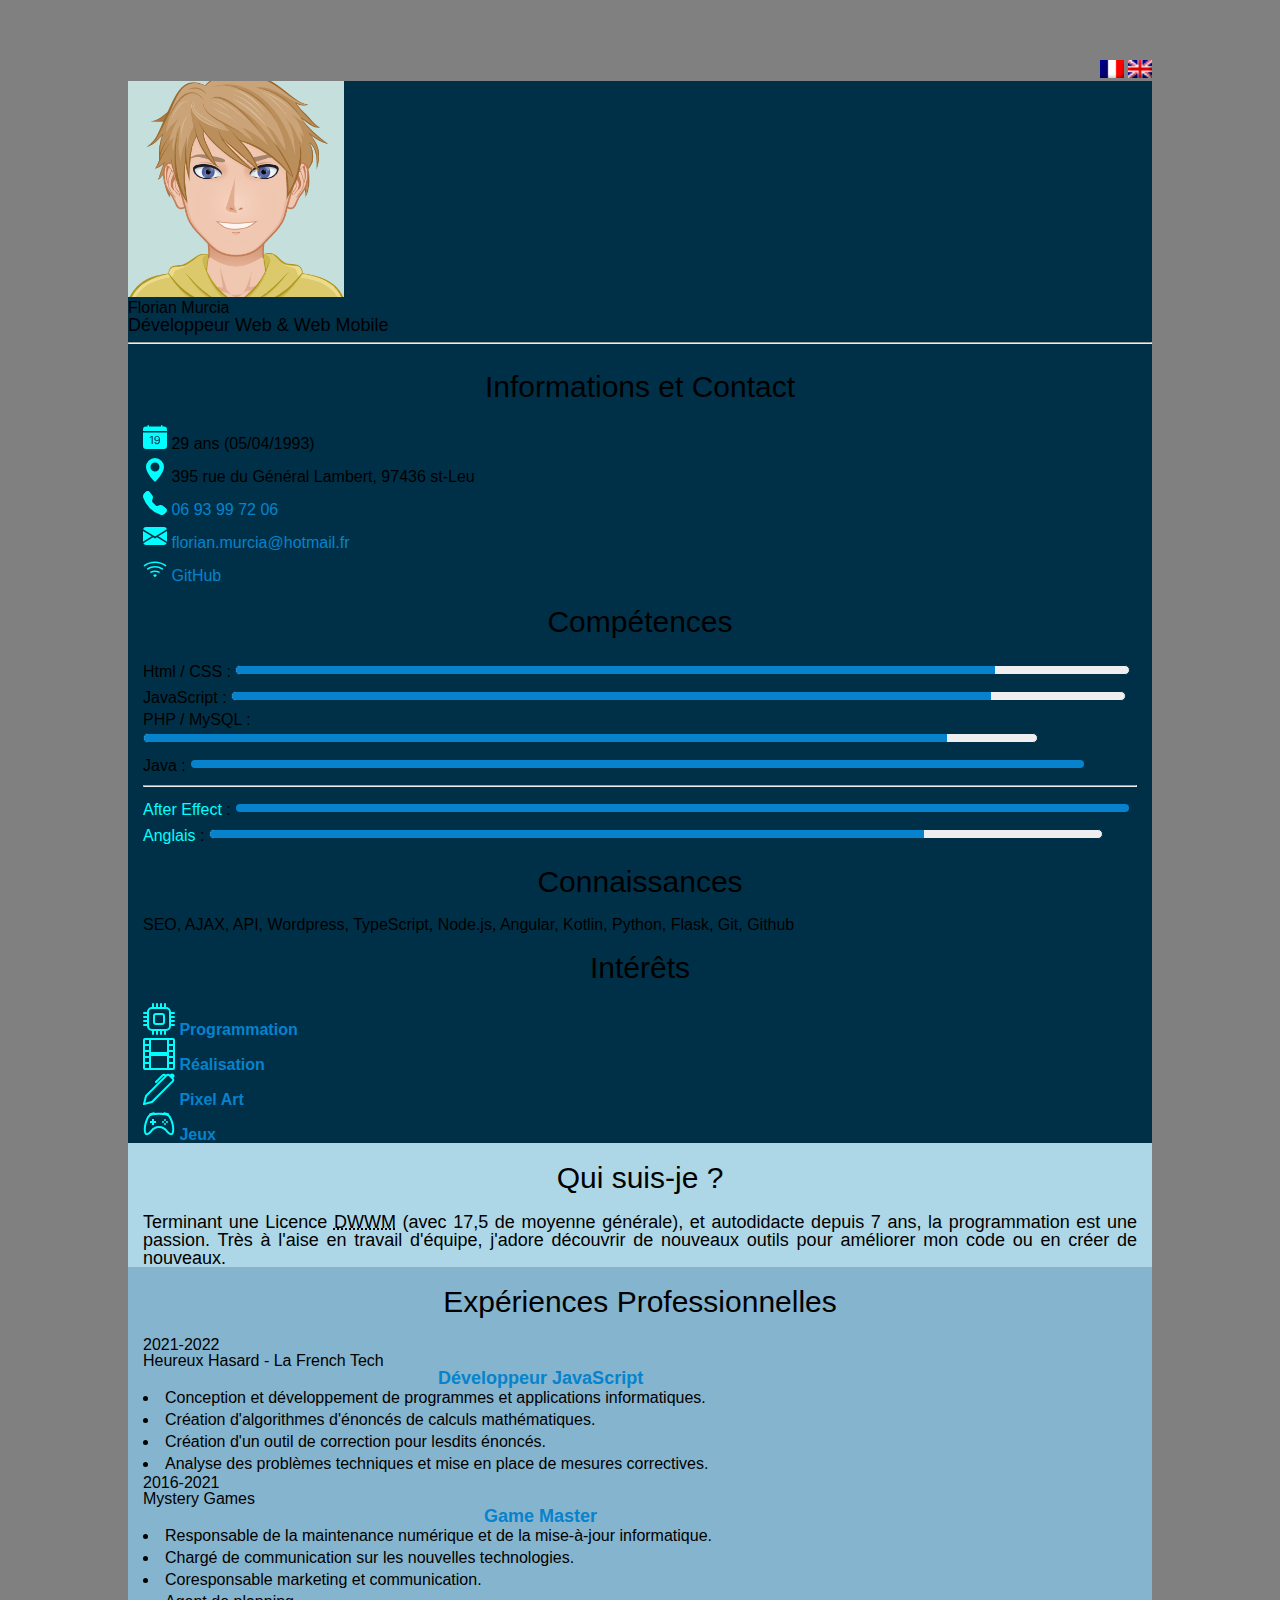
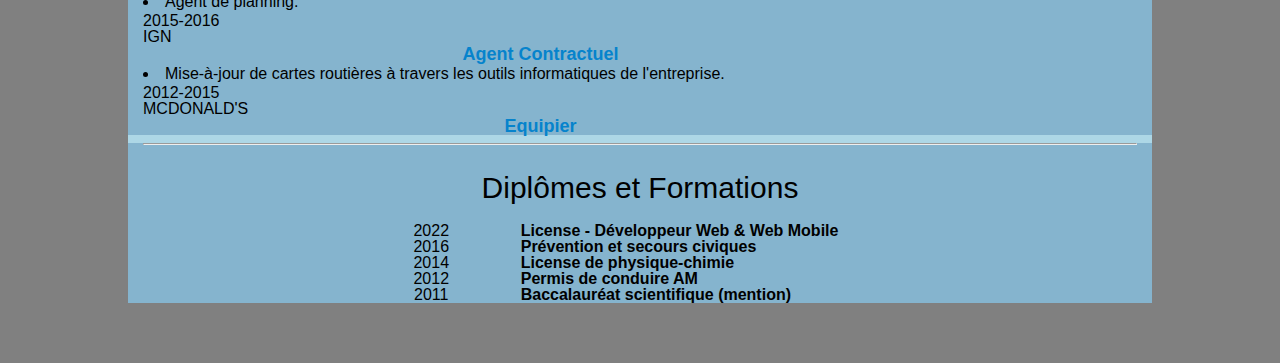
<file: index.html>
<!DOCTYPE html>
<html lang="fr">
    <head>
        <meta charset="UTF-8">
        <meta name="authors" content="Florian Murcia">
        <meta name="description" content="Programmeur JAVA depuis 7 ans et Licencié en Développement Web, je conçois des sites internet au Design Responsive avec HTML, CSS, Bootstrap, Wordpress ... Retrouvez mon parcours sur cette page.">
        <meta name="keyword" content="Florian Murcia, CV, programmation, développement, développeur web, web mobile, design, responsive, html, css, javascript, php, sql, mysql, java, bootstrap, seo, wordpress">

        <!-- force Internet Explorer à utiliser Microsoft Edge -->
        <meta http-equiv="X-UA-Compatible" content="IE=edge">
        <!-- l'affichage sur téléphone devient responsive -->
        <meta name="viewport" content="width=device-width, initial-scale=1">

        <!-- reset de style -->
        <link rel="stylesheet" href="reset.css">
        <!-- Bootstrap CSS -->
        <link href="https://cdn.jsdelivr.net/npm/bootstrap@5.1.3/dist/css/bootstrap.min.css" rel="stylesheet" integrity="sha384-1BmE4kWBq78iYhFldvKuhfTAU6auU8tT94WrHftjDbrCEXSU1oBoqyl2QvZ6jIW3" crossorigin="anonymous">
        <!-- style du site -->
        <link rel="stylesheet" href="style.css" media="screen">

        <title>CV de Florian Murcia - Développeur Web</title>
    </head>
    <body>
        <nav class="pb-1">
            <div class="text-right">
                <a href="index.html">                
                    <img src="img/fr.png" alt="fr" width="24" height="18">
                </a>
                <a href="html/eng.html">
                    <img src="img/eng.png" alt="eng" width="24" height="18">
                </a>
            </div> 
        </nav>

        <main class="container-fluid">
            <div class="row">

                <!-- colonne de gauche -->

                <div class="col-12 col-lg-4 p-3 bg-dark-blue text-white pb-3">

                    <!-- photo et titre -->

                    <header class="text-center">
                        <img class="rounded-circle" src="img/avatar.png" alt="avatar de Florian Murcia" width="216" height="216">
                        <h1 class="pt-1">Florian Murcia</h1>
                        <p><strong>Développeur Web & Web Mobile</strong></p>
                    </header>

                    <hr>

                    <!-- contact -->

                    <section class="contact">
                        <h2>Informations et Contact</h2>
                        <address>
                            <ul>
                                <li>
                                    <img src="img/svg/calendar-date-fill.svg" alt="date de naissance" width="24" height="24">
                                    <span class="px-3">29 ans (<time datetime="1993-04-05">05/04/1993</time>)</span>
                                </li>
                                <li>
                                    <img src="img/svg/geo-alt-fill.svg" alt="adresse" width="24" height="24">
                                    <span class="px-3">395 rue du Général Lambert, 97436 st-Leu</span>
                                </li>
                                <li>
                                    <img src="img/svg/telephone-fill.svg" alt="téléphone" width="24" height="24">
                                    <span class="px-3"><a href="tel:+262693997206">06 93 99 72 06</a></span>
                                </li>
                                <li>
                                    <img src="img/svg/envelope-fill.svg" alt="email" width="24" height="24">
                                    <span class="px-3"><a href="mailto:florian.murcia@hotmail.fr">florian.murcia@hotmail.fr</a></span>
                                </li>
                                <li>
                                    <img src="img/svg/wifi.svg" alt="github" width="24" height="24">
                                    <span class="px-3"><a href="https://github.com/sunsigne?tab=repositories" target="_blank">GitHub</a></span>
                                </li>
                            </ul>
                        </address>
                    </section>

                    <!-- compétences -->

                    <section class="skill">
                        <h2>Compétences</h2>
                        <ul>
                            <li class="row">
                                <span class="col-6 col-xl-5"><strong>Html / CSS</strong> :</span>
                                <meter class="col-6 col-xl-7" value="0.85">85%</meter>
                            </li>
                            <li class="row">
                                <span class="col-6 col-xl-5"><strong>JavaScript</strong> :</span>
                                <meter class="col-6 col-xl-7" value="0.85">85%</meter>
                            </li>
                            <li class="row">
                                <span class="col-6 col-xl-5"><strong>PHP / MySQL</strong> :</span>
                                <meter class="col-6 col-xl-7" value="0.90">90%</meter>
                            </li>
                            <li class="row">
                                <span class="col-6 col-xl-5"><strong>Java</strong> :</span>
                                <meter class="col-6 col-xl-7" value="1.00">100%</meter>
                            </li>
                            <hr>
                            <li class="row">
                                <span class="col-6 col-xl-5"><strong class="cyan">After Effect</strong> :</span>
                                <meter class="col-6 col-xl-7" value="1.00">100%</meter>
                            </li>
                            <li class="row">
                                <span class="col-6 col-xl-5"><strong class="cyan">Anglais</strong> :</span>
                                <meter class="col-6 col-xl-7" value="0.80">80%</meter>
                            </li>
                        </ul> 
                    </section>

                     <!-- connaissances -->

                    <section class="knowledge">
                        <h2>Connaissances</h2>
                        <small class="text-center">SEO, AJAX, API, Wordpress, TypeScript, Node.js, Angular, Kotlin, Python, Flask, Git, Github</small>
                    </section>                    

                    <!-- intérêts -->

                    <section class="interet">
                        <h2>Intérêts</h2>
                        <div class="row bold">
                            <div class="col-12 col-md-7">
                                <div class="pb-2">
                                    <a href="https://www.youtube.com/playlist?list=PLYWafroUWU5WBsc9tp0XrskMB_RHkC76I" target="_blank">
                                        <img src="img/svg/cpu.svg" alt="programmation" width="32" height="32">
                                        Programmation
                                    </a>
                                </div>
                                <div class="pb-2">
                                    <a href="https://www.youtube.com/playlist?list=PLYWafroUWU5Uo09-DhlSAKg3RwUxfJz52" target="_blank">
                                        <img src="img/svg/film.svg" alt="réalisation" width="32" height="32">
                                        Réalisation
                                    </a>
                                </div>
                            </div>

                            <div class="col-12 col-md-5">
                                <div class="pb-2">
                                    <a href="https://pbs.twimg.com/media/Facis4WX0AAo6S4?format=png&name=small" target="_blank">
                                        <img src="img/svg/pen.svg" alt="pixel Art" width="32" height="32">
                                        Pixel Art
                                    </a>
                                </div>
                                <div class="pb-2">
                                    <a href="https://www.youtube.com/playlist?list=PLYWafroUWU5V25ie9wy8NzFz3AwhMrZrT" target="_blank">
                                        <img src="img/svg/controller.svg" alt="jeux Vidéo" width="32" height="32">
                                        Jeux
                                    </a>
                                </div>
                            </div>
                        </div>
                    </section>
                </div>

                <!-- colonne de droite -->

                <div class="col-12 col-lg-8 bg-light-blue py-3">

                    <!-- profil -->

                    <section class="about pb-4">
                        <h2 class="h1">Qui suis-je ?</h2>
                        <p>
                        Terminant une Licence <abbr data-bs-toggle="tooltip" data-bs-placement="bottom" title="Développeur Web & Web Mobile">DWWM</abbr> (avec 17,5 de moyenne générale), et autodidacte depuis 7 ans, <strong>la programmation est une passion</strong>. Très à l'aise en travail d'équipe, j'adore découvrir de nouveaux outils pour améliorer mon code ou en créer de nouveaux.
                        </p>
                    </section>

                    <!-- expériences -->

                    <section class="experience bg-blue pb-3">
                        <h2 class="h1">Expériences Professionnelles</h2>

                        <div class="row pt-4">
                            <div class="job-tel col-12 col-md-2">
                               2021-2022<br>
                               Heureux Hasard - La French Tech<br>
                            </div>

                            <div class="col-12 col-md-10">
                                <h3 class="job">Développeur JavaScript</h3>
                                <ul class="visible-list">
                                    <li>Conception et <strong>développement de programmes et applications informatiques</strong>.</li>
                                    <li>Création d'algorithmes d'énoncés de calculs mathématiques.</li>
                                    <li>Création d'un outil de correction pour lesdits énoncés.</li>
                                    <li><strong>Analyse des problèmes techniques</strong> et mise en place de mesures correctives.</li>
                                </ul>
                            </div>
                        </div>

                        <div class="row pt-5">
                            <div class="job-tel col-12 col-md-2">
                               2016-2021<br>
                               Mystery Games<br>
                            </div>

                            <div class="col-12 col-md-10">
                                <h3 class="job">Game Master</h3>
                                <ul class="visible-list">
                                    <li>Responsable de la <strong>maintenance numérique et de la mise-à-jour informatique</strong>.</li>
                                    <li>Chargé de communication sur les nouvelles technologies.</li>
                                    <li>Coresponsable marketing et communication.</li>
                                    <li>Agent de planning.</li>
                                </ul>
                            </div>
                        </div>

                        <div class="row pt-5">
                            <div class="job-tel col-12 col-md-2">
                               2015-2016<br>
                               IGN<br>
                            </div>

                            <div class="col-12 col-md-10">
                                <h3 class="job">Agent Contractuel</h3>
                                <ul class="visible-list">
                                    <li>Mise-à-jour de cartes routières à travers les <strong>outils informatiques</strong> de l'entreprise.</li>
                                </ul>
                            </div>
                        </div>

                        <div class="row pt-4">
                            <div class="job-tel col-12 col-md-2">
                               2012-2015<br>
                               MCDONALD'S<br>
                            </div>

                            <div class="col-12 col-md-10">
                                <h3 class="job">Equipier</h3>
                            </div>
                        </div>
                    </section>
  
                    <!-- diplômes -->

                    <section class="diplome bg-blue pb-5">
                        <hr>
                        <h2 class="h1 pb-4">Diplômes et Formations</h2>
                        <dl>
                            <dt><time datetime="2016">2022</time></dt>
                            <dd>License - <em>Développeur Web & Web Mobile</em></dd>

                            <dt><time datetime="2016">2016</time></dt>
                            <dd>Prévention et secours civiques</dd>

                            <dt><time datetime="2014">2014</time></dt>
                            <dd>License de physique-chimie</dd>

                            <dt><time datetime="2012">2012</time></dt>
                            <dd>Permis de conduire AM</dd>

                            <dt><time datetime="2011">2011</time></dt>
                            <dd>Baccalauréat scientifique (mention)</dd>
                        </dl>
                    </section>
                </div>
            </div>
        </main>     

    <!-- footer -->

        <footer>
        </footer>
        
        <!-- Bootstrap Bundle with Popper -->
        <script src="https://cdn.jsdelivr.net/npm/bootstrap@5.1.3/dist/js/bootstrap.bundle.min.js" integrity="sha384-ka7Sk0Gln4gmtz2MlQnikT1wXgYsOg+OMhuP+IlRH9sENBO0LRn5q+8nbTov4+1p" crossorigin="anonymous"></script>
        <!-- script du site -->
        <script src="script.js"></script>              
    </body>
</html>
</file>
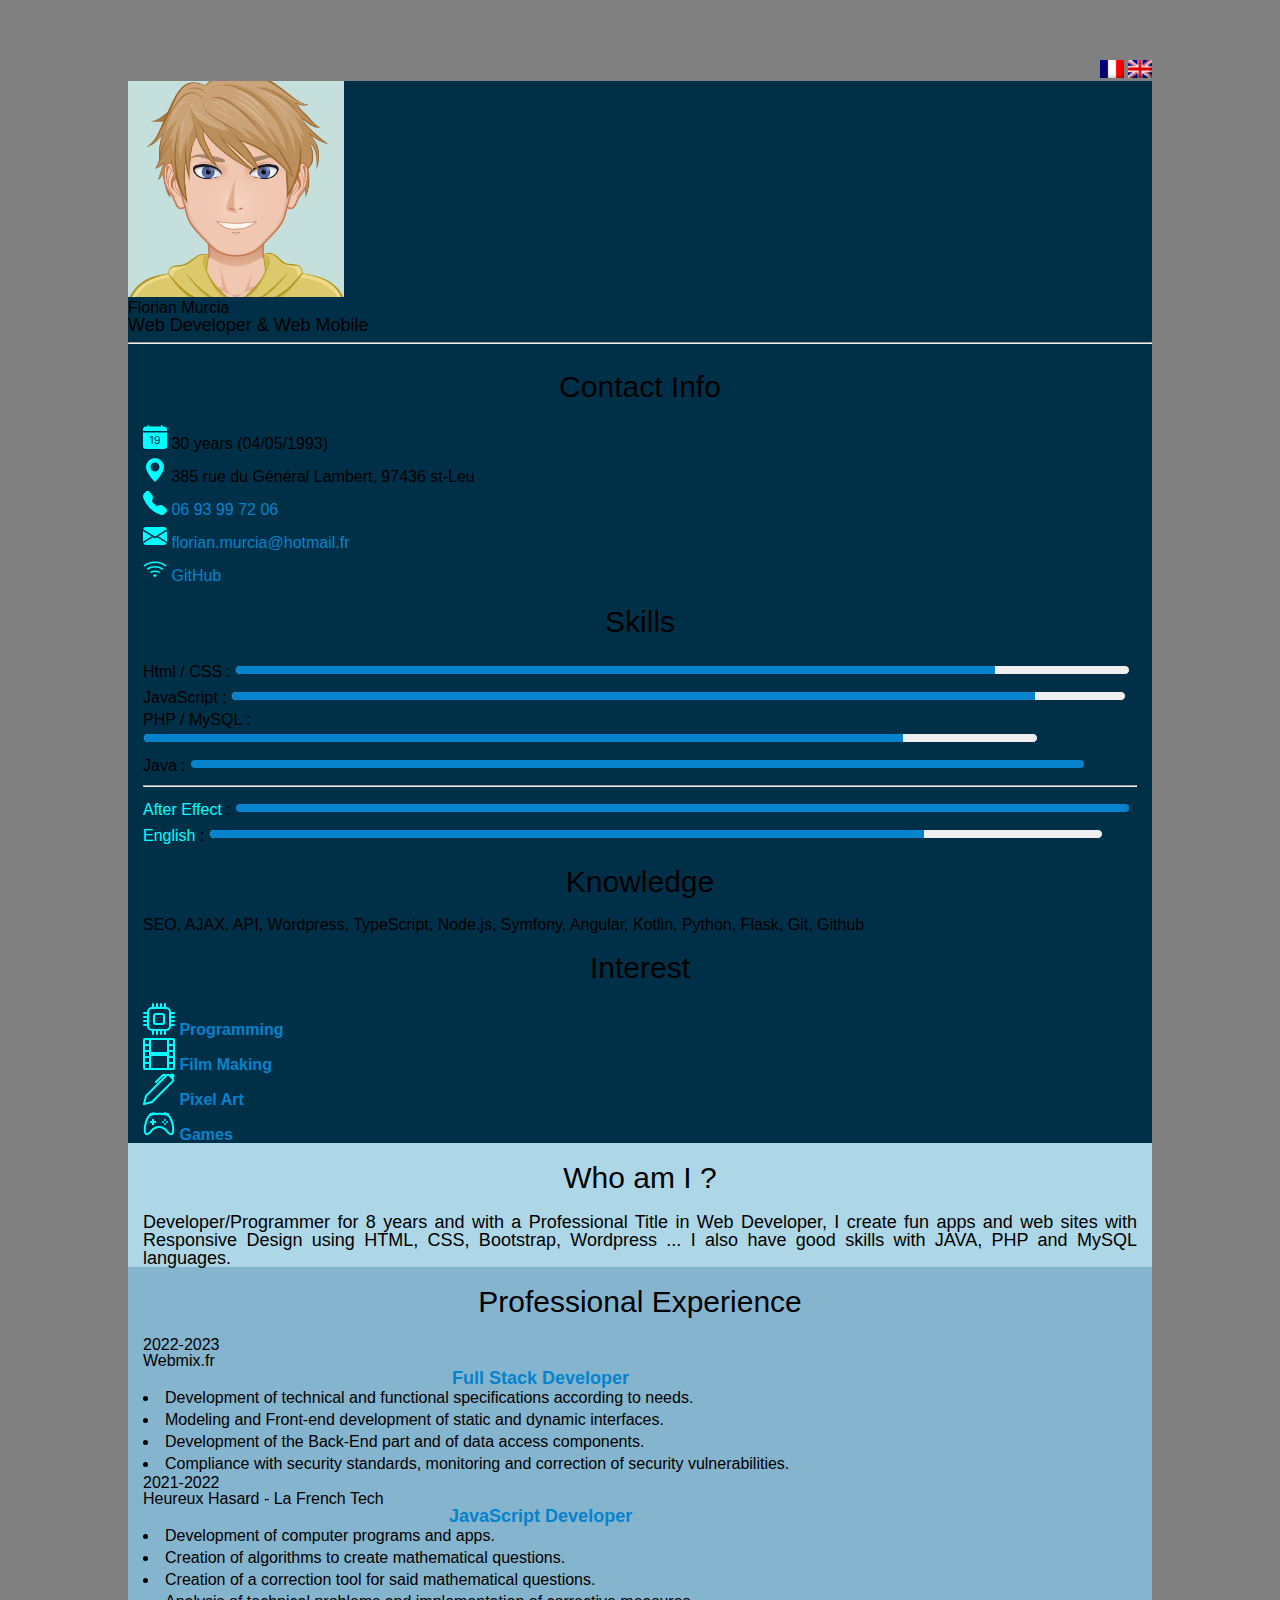
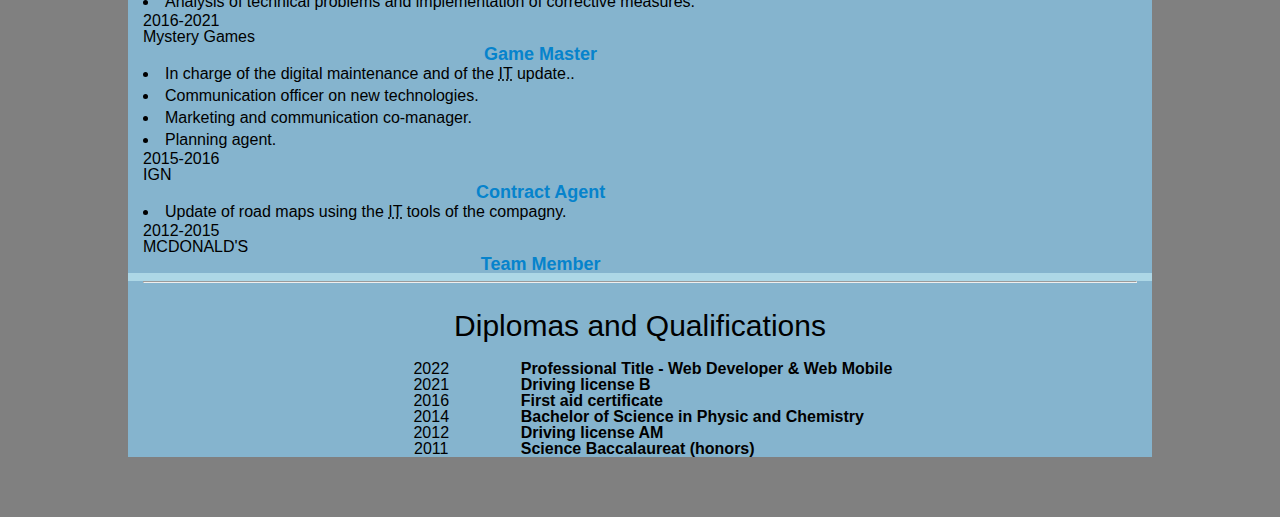
<file: html/eng.html>
<!DOCTYPE html>
<html lang="eng">
    <head>
        <meta charset="UTF-8">
        <meta name="authors" content="Florian Murcia">
        <meta name="description" content="Java Developer for 7 years and Graduate in Web Developer, I create web site with Responsive Design using HTML, CSS, Bootstrap, Wordpress ... Learn more on my career on this page.">
        <meta name="keyword" content="Florian Murcia, CV, programming, development, web developer, web mobile, design, responsive, html, css, javascript, php, sql, mysql, java, bootstrap, seo, wordpress">

        <!-- force Internet Explorer to use Microsoft Edge -->
        <meta http-equiv="X-UA-Compatible" content="IE=edge">
        <!-- the display on mobile becomes responsive -->
        <meta name="viewport" content="width=device-width, initial-scale=1">

        <!-- style reset -->
        <link rel="stylesheet" href="../reset.css">
        <!-- Bootstrap CSS -->
        <link href="https://cdn.jsdelivr.net/npm/bootstrap@5.1.3/dist/css/bootstrap.min.css" rel="stylesheet" integrity="sha384-1BmE4kWBq78iYhFldvKuhfTAU6auU8tT94WrHftjDbrCEXSU1oBoqyl2QvZ6jIW3" crossorigin="anonymous">
        <!-- style of web site -->
        <link rel="stylesheet" href="../style.css" media="screen">

        <title>CV of Florian Murcia - Web Developer</title>
    </head>
    <body>
        <nav class="pb-1">
            <div class="text-right">
                <a href="../index.html">                
                    <img src="../img/fr.png" alt="fr" width="24" height="18">
                </a>
                <a href="eng.html">
                    <img src="../img/eng.png" alt="eng" width="24" height="18">
                </a>
            </div> 
        </nav>

        <main class="container-fluid">
            <div class="row">

                <!-- left column-->

                <div class="col-12 col-lg-4 p-3 bg-dark-blue text-white pb-3">

                    <!-- photo and title -->

                    <header class="text-center">
                        <img class="rounded-circle" src="../img/avatar.png" alt="avatar de Florian Murcia" width="216" height="216">
                        <h1 class="pt-1">Florian Murcia</h1>
                        <p><strong>Web Developer & Web Mobile</strong></p>
                    </header>

                    <hr>

                    <!-- contact -->

                    <section class="contact">
                        <h2>Contact Info</h2>
                        <address>
                            <ul>
                                <li>
                                    <img src="../img/svg/calendar-date-fill.svg" alt="date of birth" width="24" height="24">
                                    <span class="px-3">30 years (<time datetime="1993-04-05">04/05/1993</time>)</span>
                                </li>
                                <li>
                                    <img src="../img/svg/geo-alt-fill.svg" alt="address" width="24" height="24">
                                    <span class="px-3">385 rue du Général Lambert, 97436 st-Leu</span>
                                </li>
                                <li>
                                    <img src="../img/svg/telephone-fill.svg" alt="telephone" width="24" height="24">
                                    <span class="px-3"><a href="tel:+262693997206">06 93 99 72 06</a></span>
                                </li>
                                <li>
                                    <img src="../img/svg/envelope-fill.svg" alt="email" width="24" height="24">
                                    <span class="px-3"><a href="mailto:florian.murcia@hotmail.fr">florian.murcia@hotmail.fr</a></span>
                                </li>
                                <li>
                                    <img src="../img/svg/wifi.svg" alt="github" width="24" height="24">
                                    <span class="px-3"><a href="https://github.com/sunsigne?tab=repositories" target="_blank">GitHub</a></span>
                                </li>
                            </ul>
                        </address>
                    </section>

                    <!-- skills -->

                    <section class="skill">
                        <h2>Skills</h2>
                        <ul>
                            <li class="row">
                                <span class="col-6 col-xl-5"><strong>Html / CSS</strong> :</span>
                                <meter class="col-6 col-xl-7" value="0.85">85%</meter>
                            </li>
                            <li class="row">
                                <span class="col-6 col-xl-5"><strong>JavaScript</strong> :</span>
                                <meter class="col-6 col-xl-7" value="0.90">90%</meter>
                            </li>
                            <li class="row">
                                <span class="col-6 col-xl-5"><strong>PHP / MySQL</strong> :</span>
                                <meter class="col-6 col-xl-7" value="0.85">85%</meter>
                            </li>
                            <li class="row">
                                <span class="col-6 col-xl-5"><strong>Java</strong> :</span>
                                <meter class="col-6 col-xl-7" value="1.00">100%</meter>
                            </li>
                            <hr>
                            <li class="row">
                                <span class="col-6 col-xl-5"><strong class="cyan">After Effect</strong> :</span>
                                <meter class="col-6 col-xl-7" value="1.00">100%</meter>
                            </li>
                            <li class="row">
                                <span class="col-6 col-xl-5"><strong class="cyan">English</strong> :</span>
                                <meter class="col-6 col-xl-7" value="0.80">80%</meter>
                            </li>
                        </ul> 
                    </section>

                    <!-- connaissances -->

                    <section class="knowledge">
                        <h2>Knowledge</h2>
                        <small class="text-center">SEO, AJAX, API, Wordpress, TypeScript, Node.js, Symfony, Angular, Kotlin, Python, Flask, Git, Github</small>
                    </section>  

                    <!-- interest -->

                    <section class="interet">
                        <h2>Interest</h2>
                        <div class="row bold">
                            <div class="col-12 col-md-7">
                                <div class="pb-2">
                                    <a href="https://www.youtube.com/playlist?list=PLYWafroUWU5WBsc9tp0XrskMB_RHkC76I" target="_blank">
                                        <img src="../img/svg/cpu.svg" alt="programmation" width="32" height="32">
                                        Programming
                                    </a>
                                </div>
                                <div class="pb-2">
                                    <a href="https://www.youtube.com/playlist?list=PLYWafroUWU5Uo09-DhlSAKg3RwUxfJz52" target="_blank">
                                        <img src="../img/svg/film.svg" alt="réalisation" width="32" height="32">
                                        Film Making
                                    </a>
                                </div>
                            </div>

                            <div class="col-12 col-md-5">
                                <div class="pb-2">
                                    <a href="../img/pixelart.PNG" target="_blank">
                                        <img src="../img/svg/pen.svg" alt="pixel Art" width="32" height="32">
                                        Pixel Art
                                    </a>
                                </div>
                                <div class="pb-2">
                                    <a href="https://www.youtube.com/playlist?list=PLYWafroUWU5V25ie9wy8NzFz3AwhMrZrT" target="_blank">
                                        <img src="../img/svg/controller.svg" alt="jeux Vidéo" width="32" height="32">
                                        Games
                                    </a>
                                </div>
                            </div>
                        </div>
                    </section>
                </div>
                
                <!-- right column -->

                <div class="col-12 col-lg-8 bg-light-blue py-3">

                    <!-- profil -->

                    <section class="about pb-4">
                        <h2 class="h1">Who am I ?</h2>
                        <p>
                            Developer/Programmer for 8 years and with a Professional Title in Web Developer, I create fun apps and web sites with Responsive Design using HTML, CSS, Bootstrap, Wordpress ... I also have good skills with JAVA, PHP and MySQL languages.
                        </p>
                    </section>

                    <!-- experience -->

                    <section class="experience bg-blue pb-3">
                        <h2 class="h1">Professional Experience</h2>

                        <div class="row pt-4">
                            <div class="job-tel col-12 col-md-2">
                               2022-2023<br>
                               Webmix.fr<br>
                            </div>

                            <div class="col-12 col-md-10">
                                <h3 class="job">Full Stack Developer</h3>
                                <ul class="visible-list">
                                    <li>Development of technical and functional specifications according to needs.</li>
                                    <li><strong>Modeling and Front-end development</strong> of static and dynamic interfaces.</li>
                                    <li>Development of the <strong>Back-End</strong> part and of data access components.</li>
                                    <li>Compliance with security standards, monitoring and <strong>correction of security vulnerabilities</strong>.</li>
                                </ul>
                            </div>
                        </div>
                        
                        <div class="row pt-5">
                            <div class="job-tel col-12 col-md-2">
                               2021-2022<br>
                               Heureux Hasard - La French Tech<br>
                            </div>

                            <div class="col-12 col-md-10">
                                <h3 class="job">JavaScript Developer</h3>
                                <ul class="visible-list">
                                    <li><strong>Development of computer programs and apps</strong>.</li>
                                    <li>Creation of algorithms to create mathematical questions.</li>
                                    <li>Creation of a correction tool for said mathematical questions.</li>
                                    <li><strong>Analysis of technical problems</strong> and implementation of corrective measures.</li>
                                </ul>
                            </div>
                        </div>

                        <div class="row pt-5">
                            <div class="job-tel col-12 col-md-2">
                               2016-2021<br>
                               Mystery Games<br>
                            </div>

                            <div class="col-12 col-md-10">
                                <h3 class="job">Game Master</h3>
                                <ul class="visible-list">
                                    <li>In charge of the <strong>digital maintenance and of the <abbr data-bs-toggle="tooltip" data-bs-placement="bottom" title="Information Technology">IT</abbr> update.</strong>.</li>
                                    <li>Communication officer on new technologies.</li>
                                    <li>Marketing and communication co-manager.</li>
                                    <li>Planning agent.</li>
                                </ul>
                            </div>
                        </div>

                        <div class="row pt-5">
                            <div class="job-tel col-12 col-md-2">
                               2015-2016<br>
                               IGN<br>
                            </div>

                            <div class="col-12 col-md-10">
                                <h3 class="job">Contract Agent</h3>
                                <ul class="visible-list">
                                    <li>Update of road maps using the <strong><abbr data-bs-toggle="tooltip" data-bs-placement="bottom" title="Information Technology">IT</abbr> tools</strong> of the compagny.</li>
                                </ul>
                            </div>
                        </div>

                        <div class="row pt-4">
                            <div class="job-tel col-12 col-md-2">
                               2012-2015<br>
                               MCDONALD'S<br>
                            </div>

                            <div class="col-12 col-md-10">
                                <h3 class="job">Team Member</h3>
                            </div>
                        </div>
                    </section>
  
                    <!-- diplomas -->

                    <section class="diplome bg-blue pb-5">
                        <hr>
                        <h2 class="h1 pb-4">Diplomas and Qualifications</h2>
                        <dl>
                            <dt><time datetime="2022">2022</time></dt>
                            <dd>Professional Title - <em>Web Developer & Web Mobile</em></dd>

                            <dt><time datetime="2021">2021</time></dt>
                            <dd>Driving license B</dd>
                            
                            <dt><time datetime="2016">2016</time></dt>
                            <dd>First aid certificate</dd>

                            <dt><time datetime="2014">2014</time></dt>
                            <dd>Bachelor of Science in Physic and Chemistry</dd>

                            <dt><time datetime="2012">2012</time></dt>
                            <dd>Driving license AM</dd>

                            <dt><time datetime="2011">2011</time></dt>
                            <dd>Science Baccalaureat (honors)</dd>
                        </dl>
                    </section>
                </div>
            </div>
        </main>     

    <!-- footer -->

        <footer>
        </footer>

        <!-- Bootstrap Bundle with Popper -->
        <script src="https://cdn.jsdelivr.net/npm/bootstrap@5.1.3/dist/js/bootstrap.bundle.min.js" integrity="sha384-ka7Sk0Gln4gmtz2MlQnikT1wXgYsOg+OMhuP+IlRH9sENBO0LRn5q+8nbTov4+1p" crossorigin="anonymous"></script>
        <!-- script of web site -->
        <script src="../script.js"></script>         
    </body>
</html>
</file>
<file: style.css>
/* GAPS */

body {
    font-family: Arial, Verdana, sans-serif;
    background-color:#808080;
    padding: 60px 10%;
}

h2 {
    font-size: 30px;
    padding: 20px 0px;
}

section {
    padding: 0 45px;
}

ul, dl, dt, dd {
    padding: 0;
    margin: 0;
}

li {
    padding: 3px 0;
}

th, td {
    padding: 0px 8px 3px 0px;
}

.job {
    padding-right: 20%;
}

/* TEXT */

.about {
    text-align: justify;
}

p, .job {
    font-size: 18px;
}

.text-right {
    text-align: right;
}

h2, dt, .job {   
    text-align: center;
}

dd, .bold, .job {
    font-weight: bold
}

dt, .text-normalize {
    font-weight: normal;
}

/* LINK */

a {
    text-decoration: none;
}

a:hover {
    color: #FFF;
}

/* COLORS */

a, .blue, .job {
    color : #0683cc;
}

.cyan {
    color : #00ffff;
}

.bg-light-blue{
    background-color:#ADD7E6;
}

.bg-blue {
    background-color: #85b4ce;
}

.bg-dark-blue {
    background-color: #003047;
}

/* LIST */

dl {
    padding: 0 20% 0 20%;
    overflow: hidden;
  }
 
dt, dd {
    float: left;
}  

dt {
    width: 30%;
}

dd {
    width: 70%;
}

.visible-list {
    list-style: inside;
}

/* METER */

meter {
    width: 90%;
    height: 20px;
}
  
meter::-webkit-meter-optimum-value {
    background:#0683cc;
}
  
meter::-webkit-meter-bar {
    border: 1px solid #003047;
}

/* MEDIA */

@media(max-width:1560px)
{
    section {
        padding: 0 15px;
    }
}

@media(max-width:1200px)
{

    .job {
        padding: 0;
    }

    .job-tel {
        text-align: center;
        padding-bottom: 16px;
    }

    dl {
        padding: 0;
    }

    dt, dd {
        padding-bottom: 10px;
    }
}
</file>
